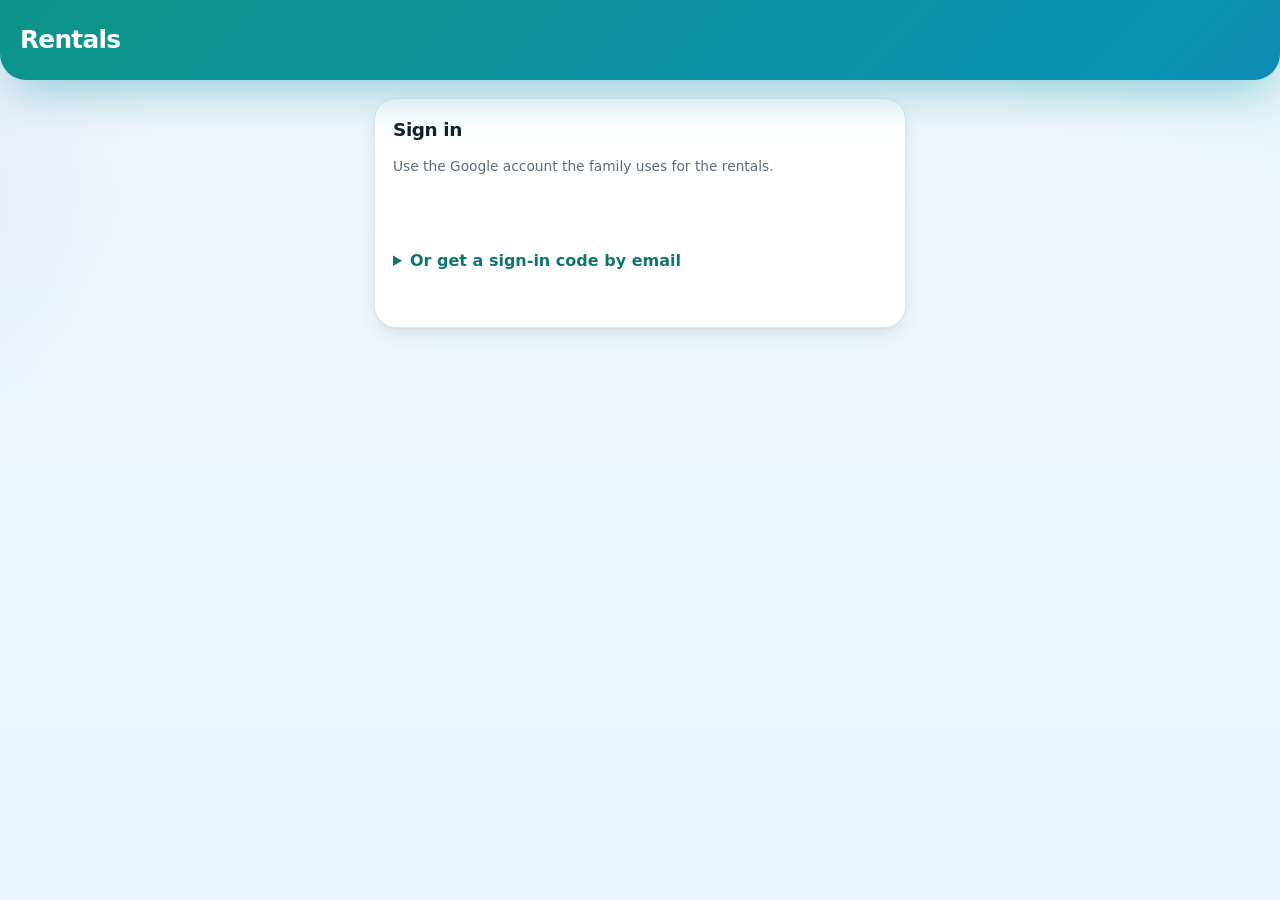
<file: index.html>
<!doctype html>
<html lang="en"><head><meta charset="utf-8">
<meta name="viewport" content="width=device-width, initial-scale=1, viewport-fit=cover">
<meta http-equiv="Content-Security-Policy" content="default-src 'self'; script-src 'self' https://accounts.google.com/gsi/client; style-src 'self' 'unsafe-inline' https://accounts.google.com/gsi/style; frame-src https://accounts.google.com/gsi/; connect-src 'self' https://script.google.com https://script.googleusercontent.com https://accounts.google.com/gsi/; img-src 'self' data:; base-uri 'none'; form-action 'none'">
<meta name="color-scheme" content="light dark">
<meta name="apple-mobile-web-app-capable" content="yes"><meta name="mobile-web-app-capable" content="yes">
<meta name="apple-mobile-web-app-title" content="Rentals"><meta name="apple-mobile-web-app-status-bar-style" content="black-translucent"><meta name="theme-color" content="#0f766e">
<link rel="manifest" href="manifest.webmanifest"><link rel="apple-touch-icon" href="icon-180.png">
<title>Rentals</title>
<link rel="stylesheet" href="shell.css?v=2026.10.31-8271122">
</head><body>
<header><div class="hdr"><a id="hdrHome" href="./" hidden aria-label="Rentals home" title="Rentals home"><img src="icon-180.png" alt="" width="36" height="36"></a><div><h1>Rentals</h1><div class="small" id="who"></div></div></div></header>
<main>
  <section id="loading"><p class="small">Loading&hellip;</p></section>

  <section id="signin" hidden>
    <h2>Sign in</h2>
    <p class="small">Use the Google account the family uses for the rentals.</p>
    <div id="gbtn"></div>
    <p class="small" id="gNote"></p>
    <details id="codeBox"><summary>Or get a sign-in code by email</summary>
      <div class="row"><input id="email" type="email" placeholder="Your email" autocomplete="email"><button id="sendCode" type="button">Email me a code</button></div>
      <div class="row" id="codeRow" hidden><input id="code" inputmode="numeric" autocomplete="one-time-code" maxlength="6" placeholder="6-digit code"><button id="useCode" type="button">Sign in</button></div>
    </details>
    <p class="msg" id="signMsg" role="status"></p>
  </section>

  <section id="home" hidden>
    <a class="tile" href="fi/" data-area="fi"><span class="ico">&#x1F3E0;</span><span><b>Inspections</b><br><span class="small">Flat inspections, photos and reports</span></span></a>
    <a class="tile" href="tm/" data-area="tm"><span class="ico">&#x1F465;</span><span><b>Tenancies</b><br><span class="small">Viewings, applicants, agreements and bonds</span></span></a>
    <a class="tile" href="mt/" data-area="mt"><span class="ico">&#x1F527;</span><span><b>Maintenance</b><br><span class="small">Moisture Master filters and insulation checks</span></span></a>
    <a class="tile" href="#setup" id="setupTile"><span class="ico">&#x2699;&#xFE0F;</span><span><b>Setup</b><br><span class="small">My details, notifications, properties, users and access</span></span></a>
    <button id="signout" class="quiet" type="button">Sign out of this phone</button>
    <p class="small" id="ver"></p>
  </section>

  <!-- Setup (one place for both apps' settings; setup.js) -->
  <section id="setup" hidden>
    <div class="setup-h"><button type="button" class="quiet" id="setupBack" hidden aria-label="Back to the home screen">&#x2039; Back</button><h2>Setup</h2></div>   <!-- Back: the header icon (setupBack stays, hidden, for it to use) -->
    <div id="setupBody"></div>
    <details id="devBox"><summary>Signed-in devices</summary><div id="devices" class="small">Loading&hellip;</div></details>
  </section>
</main>
<script src="config.js?v=2026.10.31-8271122"></script>
<script src="api.js?v=2026.10.31-8271122"></script>
<script src="push.js?v=2026.10.31-8271122"></script>
<script src="signin.js?v=2026.10.31-8271122"></script>
<script src="setup.js?v=2026.10.31-8271122"></script>
<script src="https://accounts.google.com/gsi/client" async></script>
</body></html>
</file>
<file: shell.css>
/* Rentals app home: sign-in, the three areas, and Setup. Same look as the apps (teal accent, gradient header, soft cards). */
:root{
  --bg:#f2f7f8;--bg2:#e8f4ff;--card:#ffffff;--card-2:#f6fafb;--ink:#10202a;--muted:#5d6b78;--line:#dfe8ec;--chip:#eef4f6;
  --acc:#0f766e;--acc-soft:#ccfbf1;--bad:#e11d48;--bad-soft:#ffe4e6;--ok:#059669;--ok-soft:#d1fae5;--info:#2563eb;--info-soft:#dbeafe;
  --grad:linear-gradient(135deg,#0d9488 0%,#0891b2 45%,#4f46e5 100%);
  --shadow:0 1px 2px rgba(15,60,80,.06),0 8px 24px -8px rgba(15,60,80,.18);
  --shadow-lg:0 20px 50px -12px rgba(8,145,178,.45);
  --glow:0 10px 26px -8px rgba(13,148,136,.55);
  --glass:rgba(255,255,255,.78);
}
@media (prefers-color-scheme: dark){:root{
  --bg:#071417;--bg2:#08131f;--card:#11202a;--card-2:#162a35;--ink:#e6f2f5;--muted:#9db0bb;--line:#21363f;--chip:#1a2d37;
  --acc-soft:#123b3a;--bad:#fb7185;--bad-soft:#3e1022;--ok:#34d399;--ok-soft:#0d3326;--info:#60a5fa;--info-soft:#12264d;
  --shadow:0 1px 2px rgba(0,0,0,.4),0 10px 30px -10px rgba(0,0,0,.7);--glass:rgba(17,32,42,.8);
}}
*{box-sizing:border-box;-webkit-tap-highlight-color:transparent}
body{margin:0;min-height:100vh;font:16px/1.45 ui-rounded,"SF Pro Rounded",system-ui,-apple-system,"Segoe UI",Roboto,sans-serif;color:var(--ink);-webkit-text-size-adjust:100%;
  background:radial-gradient(900px 500px at 110% -10%,rgba(34,211,238,.16),transparent 60%),radial-gradient(700px 500px at -20% 20%,rgba(79,70,229,.12),transparent 60%),
    linear-gradient(180deg,var(--bg),var(--bg2));background-attachment:fixed}
button,input,select{font:inherit;color:inherit}

/* header: the apps' gradient band */
header{position:relative;overflow:hidden;background:var(--grad);background-size:200% 200%;animation:shift 12s ease infinite;color:#fff;
  padding:calc(22px + env(safe-area-inset-top)) 20px 22px;border-radius:0 0 26px 26px;box-shadow:var(--shadow-lg)}
header::after{content:"";position:absolute;inset:-60% -20% auto auto;width:260px;height:260px;border-radius:50%;background:radial-gradient(circle,rgba(255,255,255,.25),transparent 65%);pointer-events:none}
header h1{position:relative;margin:0;font-size:1.55rem;font-weight:850;letter-spacing:-.03em}
header .small{position:relative;color:rgba(255,255,255,.88)}
@keyframes shift{0%,100%{background-position:0% 50%}50%{background-position:100% 50%}}
@keyframes rise{from{opacity:0;transform:translateY(10px)}}
@media (prefers-reduced-motion: reduce){*,*::before,*::after{animation:none!important;transition:none!important}}

main{max-width:560px;margin:0 auto;padding:18px 14px}
section{animation:rise .4s cubic-bezier(.2,.8,.2,1) both}
#signin,#loading{background:var(--card);border:1px solid var(--line);border-radius:22px;padding:18px;box-shadow:var(--shadow)}
h2{margin:0 0 6px;font-size:1.15rem;font-weight:800;letter-spacing:-.02em}
.small{font-size:.86rem;color:var(--muted)}
.muted{color:var(--muted)}
.row{display:flex;gap:8px;flex-wrap:wrap;margin:10px 0}
input{flex:1;min-width:160px;padding:11px 14px;min-height:48px;border-radius:14px;border:2px solid var(--line);background:var(--card-2);outline:0;transition:border-color .2s,box-shadow .2s}
input:focus,select:focus{border-color:#14b8a6;box-shadow:0 0 0 4px rgba(20,184,166,.2)}
button{padding:10px 18px;min-height:44px;border-radius:14px;border:0;background:var(--grad);color:#fff;font-weight:700;cursor:pointer;box-shadow:var(--glow);transition:transform .15s}
button:active{transform:scale(.97)}
button.quiet{background:var(--card);color:var(--ink);border:1px solid var(--line);box-shadow:none}
button:disabled{opacity:.6}
details{margin:14px 0}summary{cursor:pointer;color:var(--acc);font-weight:700}
.msg{min-height:1.4em;margin:10px 0 0}.msg.bad{color:var(--bad);font-weight:700}
#gbtn{min-height:44px;margin:12px 0}

/* home: one card per area, with a gradient icon tile */
.tile{display:flex;gap:14px;align-items:center;padding:16px;margin:0 0 12px;border:1px solid var(--line);border-radius:22px;color:var(--ink);text-decoration:none;background:var(--card);
  box-shadow:var(--shadow);transition:transform .18s cubic-bezier(.2,.8,.2,1),box-shadow .18s;animation:rise .45s cubic-bezier(.2,.8,.2,1) both}
.tile:nth-child(2){animation-delay:.05s}.tile:nth-child(3){animation-delay:.1s}.tile:nth-child(4){animation-delay:.15s}
.tile:active{transform:scale(.98)}
@media (hover:hover){.tile:hover{transform:translateY(-2px);box-shadow:var(--shadow-lg)}}
.tile .ico,.ic-tile{flex:none;width:52px;height:52px;border-radius:17px;display:grid;place-items:center;font-size:1.55rem;color:#fff;background:var(--grad);box-shadow:var(--glow)}
.tile[data-area="fi"] .ico,.t1{background:linear-gradient(135deg,#f43f5e,#f97316)}
.tile[data-area="tm"] .ico,.t2{background:linear-gradient(135deg,#10b981,#06b6d4)}
.tile[data-area="mt"] .ico,.t3{background:linear-gradient(135deg,#8b5cf6,#ec4899)}
#setupTile .ico,.t4{background:linear-gradient(135deg,#f59e0b,#ef4444)}
.t5{background:linear-gradient(135deg,#3b82f6,#6366f1)}
.tile b{font-size:1.06rem;letter-spacing:-.01em}
.tile::after,.link::after,.urow::after{content:"\203A";margin-inline-start:auto;font-size:1.6rem;line-height:1;color:var(--muted);padding-inline-start:6px}
.tile .vo{order:2}.tile::after{order:3}
#signout{margin-top:6px}

/* Setup */
#setup{padding-bottom:calc(84px + env(safe-area-inset-bottom))}
.setup-h{display:flex;align-items:center;gap:12px;margin:0 0 14px}
.setup-h h2{margin:0;flex:1;font-size:1.45rem}
.setup-h button{min-height:40px;padding:8px 14px}
.card{position:relative;background:var(--card);border:1px solid var(--line);border-radius:22px;padding:16px;margin:0 0 14px;box-shadow:var(--shadow);animation:rise .4s cubic-bezier(.2,.8,.2,1) both}
.card .card{box-shadow:none;background:var(--card-2);animation:none}
.title{font-weight:800;font-size:1.04rem;letter-spacing:-.01em}
.card-h{display:flex;align-items:center;gap:12px;margin:0 0 12px}
.card-h .ic-tile{width:44px;height:44px;border-radius:14px;font-size:1.25rem}
.card-h .grow{flex:1;min-width:0}
.btn{display:inline-flex;align-items:center;justify-content:center;gap:6px;min-height:46px;padding:10px 18px;border-radius:14px;border:1px solid var(--line);background:var(--card);color:var(--ink);font-weight:700;cursor:pointer;box-shadow:none}
.btn.primary{background:var(--grad);border:0;color:#fff;box-shadow:var(--glow)}
.link{display:flex;align-items:center;gap:12px;padding:12px;margin:0 0 10px;border-radius:18px;background:var(--card);border:1px solid var(--line);box-shadow:var(--shadow);color:var(--ink);text-decoration:none;
  transition:transform .18s;animation:rise .4s cubic-bezier(.2,.8,.2,1) both}
.link:active{transform:scale(.98)}
.link .ic-tile{width:46px;height:46px;border-radius:15px;font-size:1.3rem}
.link .txt{flex:1;min-width:0}
.link b{display:block;font-size:1.02rem}
.fld{display:block;margin:0 0 12px}
.fld span{display:block;font-weight:700;font-size:.88rem;margin:0 0 5px;color:var(--muted)}
.fld input,.fld select{display:block;width:100%;min-width:0;height:50px;padding:0 14px;border-radius:14px;border:2px solid var(--line);background:var(--card-2);color:var(--ink);outline:0;-webkit-appearance:none;appearance:none}
.fld select{background-image:linear-gradient(45deg,transparent 50%,var(--muted) 50%),linear-gradient(135deg,var(--muted) 50%,transparent 50%);
  background-position:calc(100% - 18px) 21px,calc(100% - 13px) 21px;background-size:5px 5px;background-repeat:no-repeat;padding-inline-end:30px}
.pair,.grid3{display:grid;gap:10px;align-items:end}
.pair{grid-template-columns:minmax(0,1fr) minmax(0,1fr)}
.grid3{grid-template-columns:repeat(3,minmax(0,1fr))}
.avatar{flex:none;width:44px;height:44px;border-radius:50%;display:grid;place-items:center;font-weight:800;color:#fff;background:var(--grad);box-shadow:var(--glow);letter-spacing:.02em}
.avatar.big{width:56px;height:56px;font-size:1.25rem}
.urow{display:flex;gap:12px;align-items:center;padding:12px 0;border-top:1px solid var(--line);cursor:pointer}
.urow:first-of-type{border-top:0}
.urow .txt{flex:1;min-width:0}
.pill{display:inline-flex;align-items:center;gap:4px;padding:3px 10px;border-radius:99px;background:var(--chip);color:var(--muted);font-size:.74rem;font-weight:800;margin:4px 6px 0 0}
.pill.edit{background:var(--ok-soft);color:var(--ok)}.pill.view{background:var(--info-soft);color:var(--info)}.pill.none{background:var(--chip);color:var(--muted);text-decoration:line-through}
.pill.tag{background:var(--acc-soft);color:var(--acc)}.pill.bad{background:var(--bad-soft);color:var(--bad)}
.err{color:var(--bad);font-weight:700}
.dev{display:flex;justify-content:space-between;gap:10px;align-items:center;padding:10px 0;border-bottom:1px solid var(--line)}
#devBox{background:var(--card);border:1px solid var(--line);border-radius:22px;padding:14px 16px;box-shadow:var(--shadow)}
#devBox summary{list-style:none}#devBox summary::-webkit-details-marker{display:none}
#devBox summary::before{content:"\1F4F1  "}

/* Setup's bottom menu: frosted, like the apps' tab bars */
.sutabs{position:fixed;left:0;right:0;bottom:0;z-index:10;display:grid;grid-auto-flow:column;grid-auto-columns:1fr;gap:2px;
  padding:10px max(12px,calc((100% - 560px) / 2));padding-bottom:max(10px,env(safe-area-inset-bottom));   /* same as the apps: the larger of the padding and the iPhone safe area, not both */
  background:var(--glass);-webkit-backdrop-filter:blur(18px) saturate(1.6);backdrop-filter:blur(18px) saturate(1.6);border-top:1px solid var(--line)}
.sutabs button{border:0;background:transparent;color:var(--muted);border-radius:16px;min-height:56px;padding:6px 4px;display:flex;flex-direction:column;align-items:center;justify-content:center;gap:3px;
  font-size:.74rem;font-weight:800;cursor:pointer;min-width:0;box-shadow:none}
.sutabs button .ic{font-size:1.35rem;line-height:1;transition:transform .2s}
.sutabs button.on{background:var(--acc-soft);color:var(--acc)}
.sutabs button.on .ic{transform:translateY(-1px) scale(1.08)}
.tile>span:nth-child(2){flex:1;min-width:0}
.tile .vo{margin-inline-start:0!important}
/* the app icon in the header (on Setup): back to the home screen, as in the apps */
.hdr{position:relative;display:flex;align-items:center;gap:12px}
#hdrHome{flex:none;display:block;width:40px;height:40px;border-radius:12px;overflow:hidden;background:#fff;box-shadow:0 2px 8px rgba(0,0,0,.18);line-height:0}
#hdrHome[hidden]{display:none}
#hdrHome img{display:block;width:40px;height:40px}
/* Setup isn't animated: an animated (transformed) parent makes iPhone place the "fixed" bottom menu inside it, so it floated */
#setup{animation:none}
/* pop-up (a person's details in Users and access) */
.modal{position:fixed;inset:0;z-index:30;display:flex;align-items:flex-end;justify-content:center;padding:12px;background:rgba(8,20,28,.55);-webkit-backdrop-filter:blur(3px);backdrop-filter:blur(3px);animation:fade .2s both}
.modal .box{width:100%;max-width:480px;max-height:calc(100vh - 24px - env(safe-area-inset-top));overflow:auto;background:var(--card);border-radius:24px;padding:20px;
  padding-bottom:max(20px,env(safe-area-inset-bottom));box-shadow:var(--shadow-lg);animation:pop .28s cubic-bezier(.2,1.2,.4,1) both}
@media (min-width:600px){.modal{align-items:center}}
@keyframes fade{from{opacity:0}}@keyframes pop{from{opacity:0;transform:translateY(24px) scale(.97)}}
body.modal-open{overflow:hidden}
/* no pull-to-refresh (as in the apps): a reload mid-task can lose what's being typed */
html,body{overscroll-behavior-y:none}
/* the header stays put and the page scrolls under it, as in the apps */
header{position:sticky;top:0;z-index:20}
</file>
